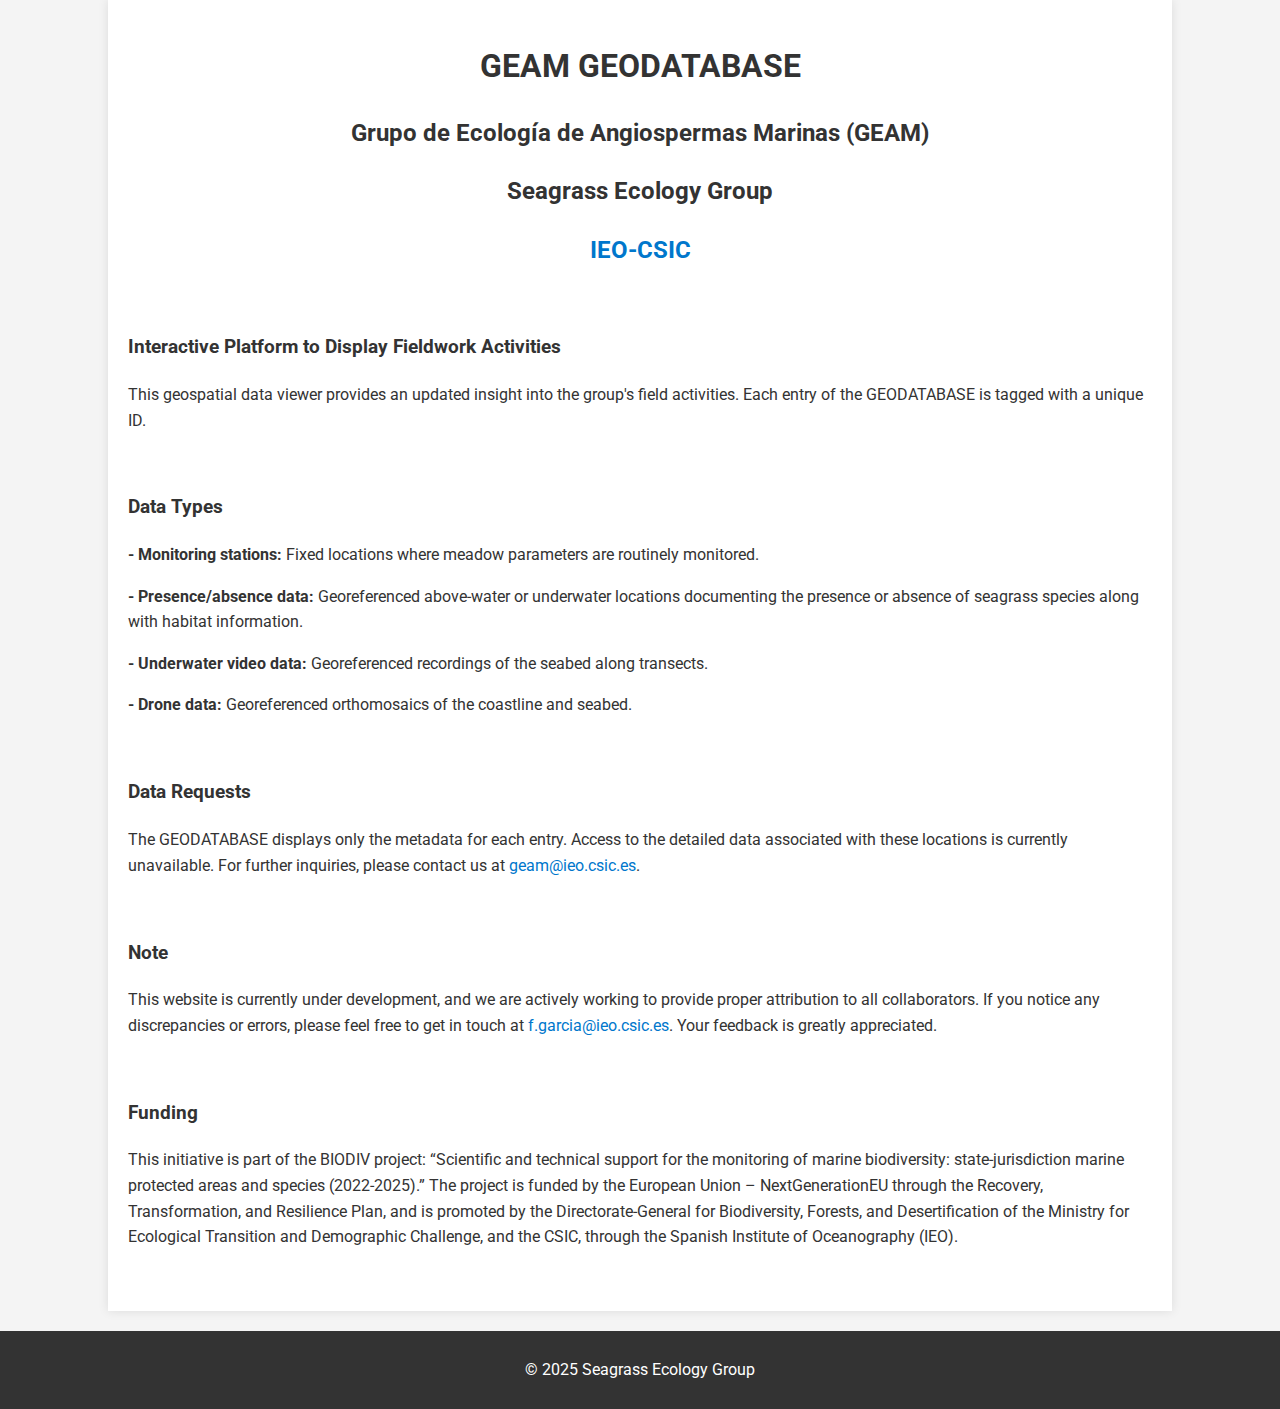
<file: docs/info.html>
<!DOCTYPE html>
<html lang="es">
<head>
    <meta charset="UTF-8">
    <meta name="viewport" content="width=device-width, initial-scale=1.0">
    <link href="https://fonts.googleapis.com/css2?family=Roboto:wght@100;300;400;500;700;900&display=swap" rel="stylesheet">
        <title>GEAM GEODATABASE Info</title>
    <style>
        body {
            font-family: 'Roboto', sans-serif;
            line-height: 1.6;
            margin: 0;
            padding: 0;
            background-color: #f4f4f4;
            color: #333;
        }
        .container {
            width: 80%;
            margin: auto;
            overflow: hidden;
            background: white;
            padding: 20px;
            box-shadow: 0 0 10px rgba(0, 0, 0, 0.1);
            text-align: left;
        }
        h1, h2 {
            text-align: center;
        }

        h3 {
            text-align: left;
        }

        .footer {
            margin-top: 20px;
            padding: 10px;
            background: #333;
            color: white;
            text-align: center;
        }
        a {
            color: #0077cc;
            text-decoration: none;
        }
    </style>
</head>
<body>
    <div class="container">
        <h1>GEAM GEODATABASE</h1>
        <h2>Grupo de Ecología de Angiospermas Marinas (GEAM)</h2>
        <h2>Seagrass Ecology Group</h2>
        <h2><a href="https://www.ieo.es/es/">IEO-CSIC</a></h2>
        <br>

        <h3>Interactive Platform to Display Fieldwork Activities</h3>
        <p>This geospatial data viewer provides an updated insight into the group's field activities. 
            Each entry of the GEODATABASE is tagged with a unique ID. </p>
        <br>

        <h3>Data Types</h3>

        <p><strong>- Monitoring stations:</strong> Fixed locations where meadow parameters are routinely monitored.</p>

        <p><strong>- Presence/absence data:</strong> Georeferenced above-water or underwater locations documenting the presence or absence of seagrass species along with habitat information.</p>

        <p><strong>- Underwater video data:</strong> Georeferenced recordings of the seabed along transects.</p>

        <p><strong>- Drone data:</strong> Georeferenced orthomosaics of the coastline and seabed.</p>
        <br>
        
        <h3>Data Requests</h3>
        <p>The GEODATABASE displays only the metadata for each entry. Access to the detailed data associated with these locations is currently unavailable. For further inquiries, please contact us at <a href="mailto:geam@ieo.csic.es">geam@ieo.csic.es</a>.</p>
        <br>

        <h3>Note</h3>
        <p>This website is currently under development, and we are actively working to provide proper attribution to all collaborators. If you notice any discrepancies or errors, please feel free to get in touch at <a href="mailto:f.garcia@ieo.csic.es">f.garcia@ieo.csic.es</a>. Your feedback is greatly appreciated.</p>
        <br>

        <h3>Funding</h3>
        <p>This initiative is part of the BIODIV project: “Scientific and technical support for the monitoring of marine biodiversity: state-jurisdiction marine protected areas and species (2022-2025).” The project is funded by the European Union – NextGenerationEU through the Recovery, Transformation, and Resilience Plan, and is promoted by the Directorate-General for Biodiversity, Forests, and Desertification of the Ministry for Ecological Transition and Demographic Challenge, and the CSIC, through the Spanish Institute of Oceanography (IEO).</p>
        <br>
    
    
    </div>

    <div class="footer">
        <p>&copy; 2025 Seagrass Ecology Group</p>
    </div>
</body>
</html>
</file>
